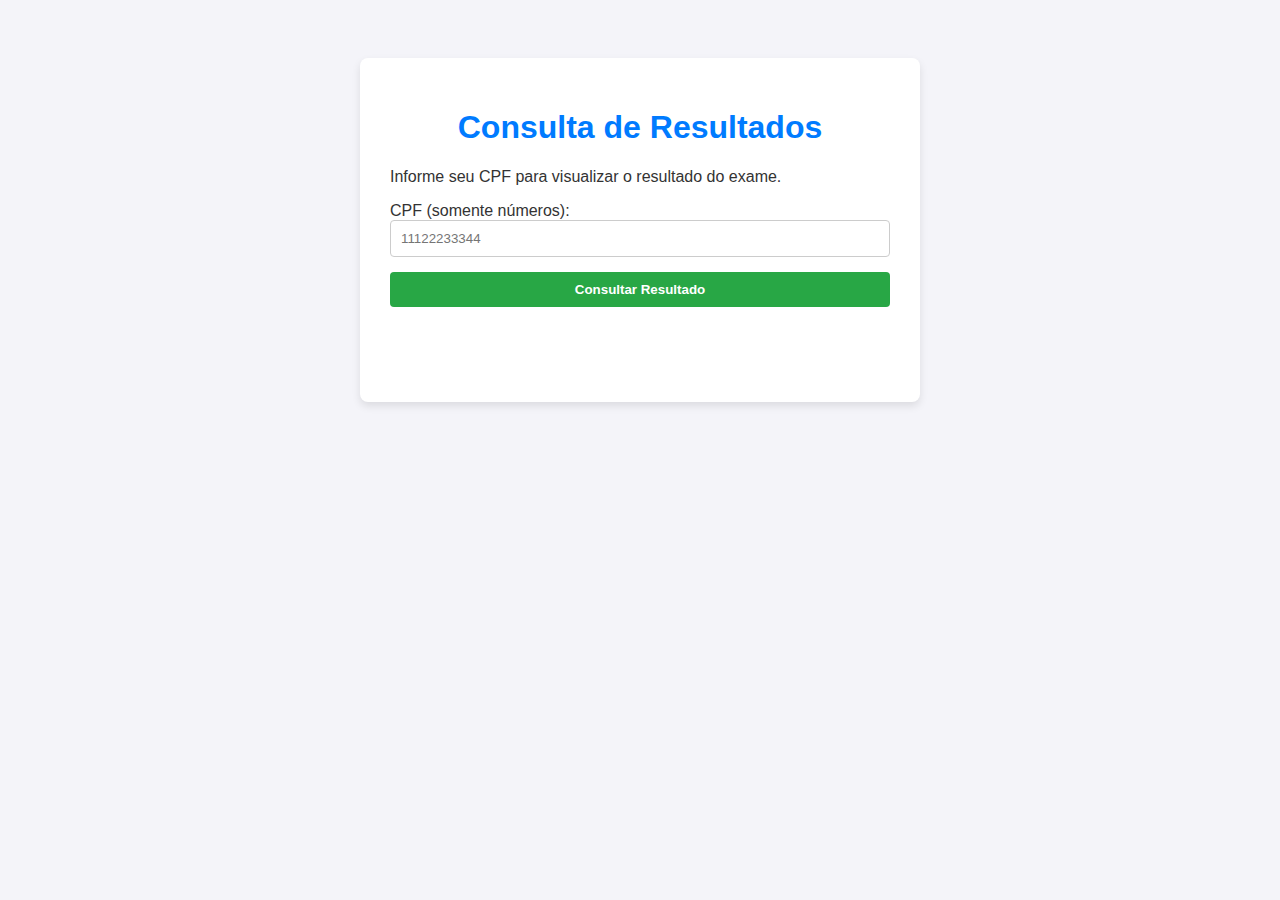
<file: index.html>
<!DOCTYPE html>
<html lang="pt-BR">
<head>
    <meta charset="UTF-8">
    <meta name="viewport" content="width=device-width, initial-scale=1.0">
    <title>Consulta de Resultados de Exames</title>
    <link rel="stylesheet" href="style.css">
</head>
<body>
    <div class="container">
        <h1>Consulta de Resultados</h1>
        <p>Informe seu CPF para visualizar o resultado do exame.</p>

        <form id="formConsulta">
            <label for="cpfConsulta">CPF (somente números):</label>
            <input type="text" id="cpfConsulta" placeholder="11122233344" maxlength="11" required>

            <button type="submit">Consultar Resultado</button>
        </form>

        <div id="resultado">
            </div>
    </div>

    <script src="script.js"></script>
    <script>
        // Adiciona o listener de envio do formulário, que chama a função de consulta em script.js
        document.getElementById('formConsulta').addEventListener('submit', function(e) {
            e.preventDefault();
            consultarResultado();
        });
    </script>
</body>
</html>
</file>
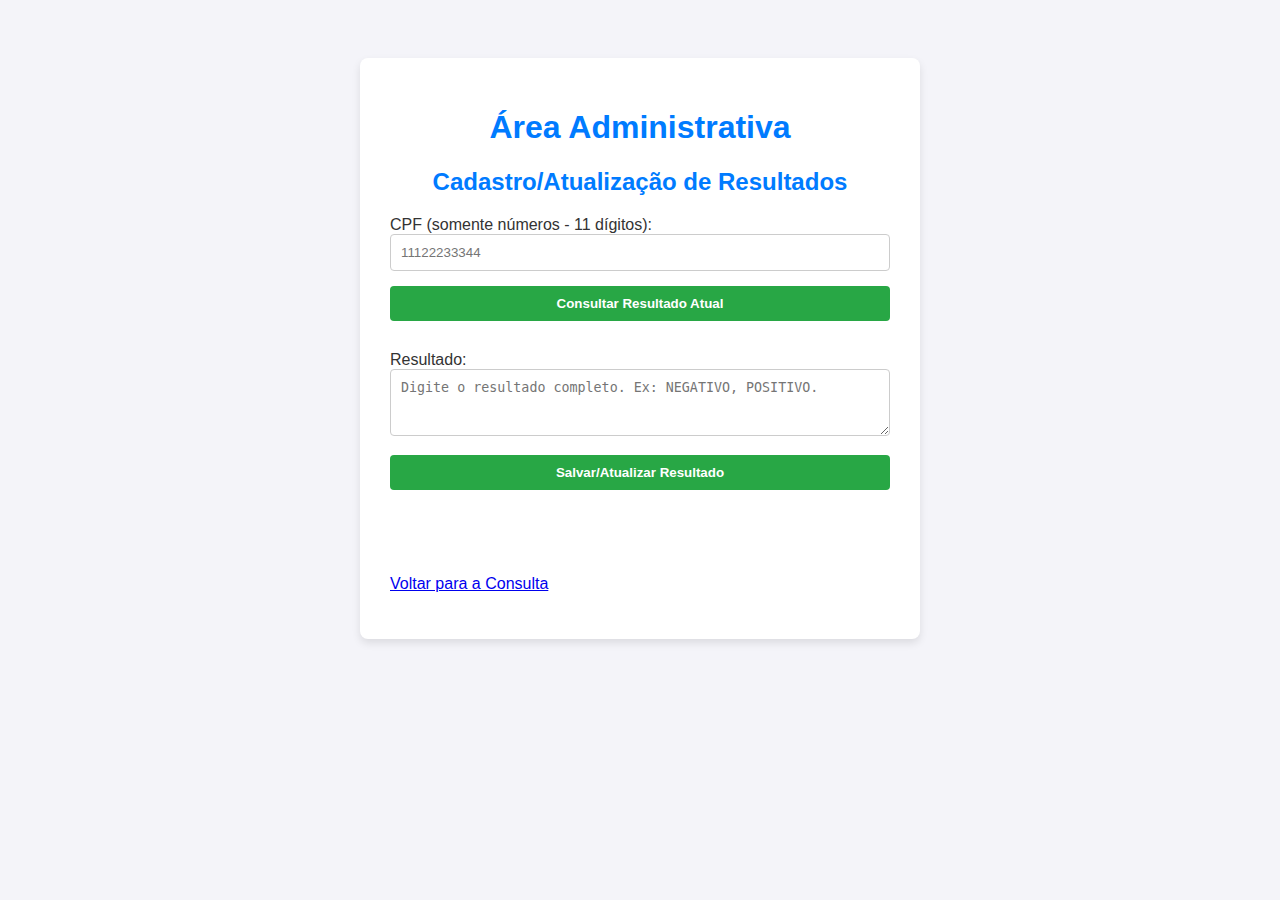
<file: admin.html>
<!DOCTYPE html>
<html lang="pt-BR">
<head>
    <meta charset="UTF-8">
    <meta name="viewport" content="width=device-width, initial-scale=1.0">
    <title>Admin - Cadastro de Resultados</title>
    <link rel="stylesheet" href="style.css">
</head>
<body>
    <div class="container">
        <h1>Área Administrativa</h1>
        <h2>Cadastro/Atualização de Resultados</h2>

        <form id="formAdmin">
            <label for="cpfAdmin">CPF (somente números - 11 dígitos):</label>
            <input type="text" id="cpfAdmin" placeholder="11122233344" maxlength="11" required>

            <button type="button" onclick="consultarResultadoAdmin()">Consultar Resultado Atual</button>
            
            <div id="consultaRapidaResultado" style="margin-bottom: 15px;">
                </div>
            <label for="resultadoAdmin">Resultado:</label>
            <textarea id="resultadoAdmin" rows="3" placeholder="Digite o resultado completo. Ex: NEGATIVO, POSITIVO." required></textarea>

            <button type="submit">Salvar/Atualizar Resultado</button>
        </form>

        <div id="mensagemAdmin"></div>
        
        <p style="margin-top: 20px;"><a href="index.html">Voltar para a Consulta</a></p>
    </div>

    <script src="script.js"></script>
    <script>
        // Adiciona o listener de envio do formulário
        document.getElementById('formAdmin').addEventListener('submit', function(e) {
            e.preventDefault();
            salvarResultado(); // Chama a função que usa a API do Google Sheets
        });
    </script>
</body>
</html>
</file>
<file: style.css>
body {
    font-family: Arial, sans-serif;
    background-color: #f4f4f9;
    color: #333;
    display: flex;
    flex-direction: column;
    align-items: center;
    padding-top: 50px;
}

.container {
    background-color: #fff;
    padding: 30px;
    border-radius: 8px;
    box-shadow: 0 4px 8px rgba(0, 0, 0, 0.1);
    width: 90%;
    max-width: 500px;
}

h1, h2 {
    color: #007bff;
    text-align: center;
}

input[type="text"], input[type="submit"], textarea, button {
    width: 100%;
    padding: 10px;
    margin-bottom: 15px;
    border: 1px solid #ccc;
    border-radius: 4px;
    box-sizing: border-box; /* Garante que o padding não aumente a largura total */
}

input[type="submit"], button {
    background-color: #28a745;
    color: white;
    border: none;
    cursor: pointer;
    font-weight: bold;
}

input[type="submit"]:hover, button:hover {
    background-color: #218838;
}

#resultado, #mensagemAdmin {
    margin-top: 20px;
    padding: 15px;
    border-radius: 4px;
    text-align: center;
    font-weight: bold;
}

.positivo { background-color: #ffdddd; color: #dc3545; }
.negativo { background-color: #ddffdd; color: #28a745; }
.invalido { background-color: #ffffdd; color: #ffc107; }

/* Tabela para Admin */
#tabelaResultados {
    width: 100%;
    border-collapse: collapse;
    margin-top: 20px;
}

#tabelaResultados th, #tabelaResultados td {
    border: 1px solid #ddd;
    padding: 8px;
    text-align: left;
}

#tabelaResultados th {
    background-color: #007bff;
    color: white;
}
</file>
